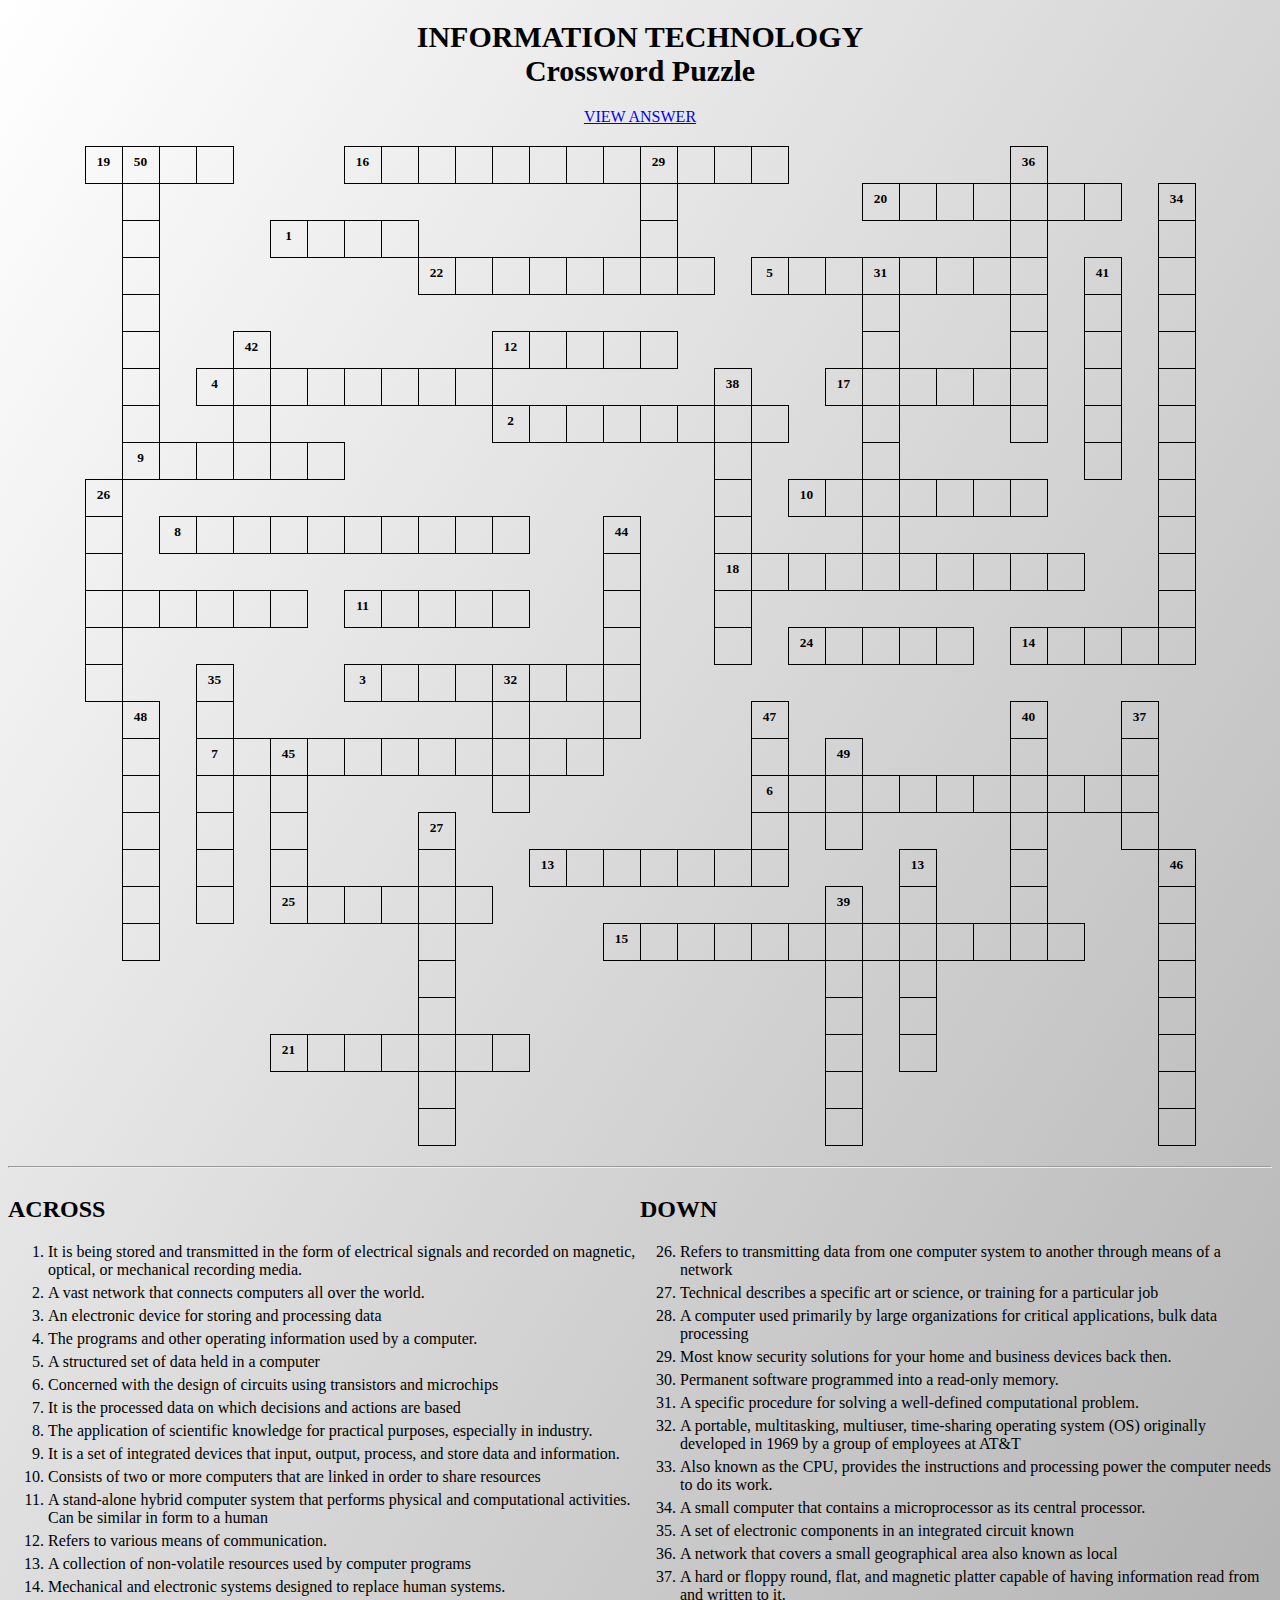
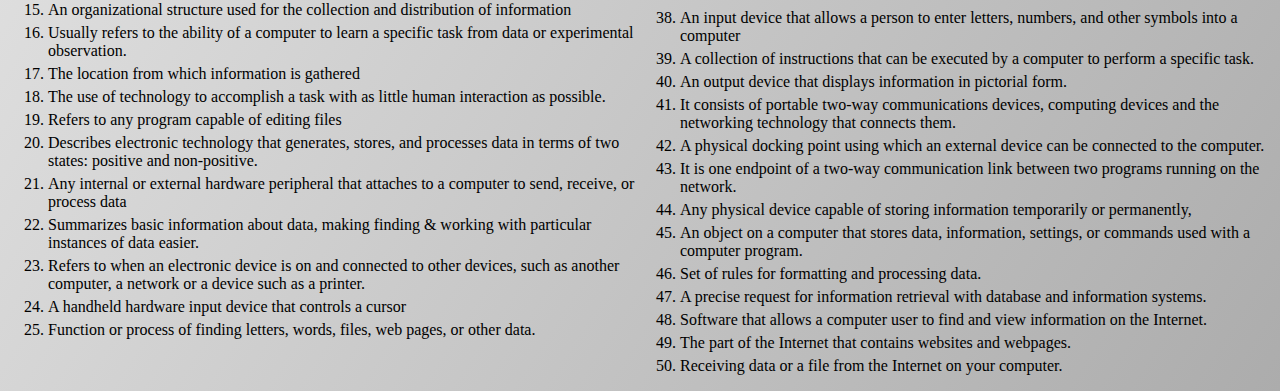
<file: index.html>
<!DOCTYPE html>
<html lang="en">
<head>
    <meta charset="UTF-8">
    <meta http-equiv="X-UA-Compatible" content="IE=edge">
    <meta name="viewport" content="width=device-width, initial-scale=1.0">
    <title>CrossWord by Steven</title>
    <link rel="stylesheet" href="style.css">
</head>
<body>
    <div class="container">
        <h1>INFORMATION TECHNOLOGY<br/>Crossword Puzzle</h1>
        <a href="answer.html">VIEW ANSWER</a>
        <table>
            <tbody><tr>
                <td><sup>19</sup> </td>
                <td><sup>50</sup> </td>
                <td> </td>
                <td> </td>
                <td></td>
                <td></td>
                <td></td>
                <td><sup>16</sup> </td>
                <td> </td>
                <td> </td>
                <td> </td>
                <td> </td>
                <td> </td>
                <td> </td>
                <td> </td>
                <td><sup>29</sup> </td>
                <td> </td>
                <td> </td>
                <td> </td>
                <td></td>
                <td></td>
                <td></td>
                <td></td>
                <td></td>
                <td></td>
                <td><sup>36</sup> </td>
                <td></td>
                <td></td>
                <td></td>
                <td></td>
            </tr>
            <tr>
                <td></td>
                <td> </td>
                <td></td>
                <td></td>
                <td></td>
                <td></td>
                <td></td>
                <td></td>
                <td></td>
                <td></td>
                <td></td>
                <td></td>
                <td></td>
                <td></td>
                <td></td>
                <td> </td>
                <td></td>
                <td></td>
                <td></td>
                <td></td>
                <td></td>
                <td><sup>20</sup> </td>
                <td> </td>
                <td> </td>
                <td> </td>
                <td> </td>
                <td> </td>
                <td> </td>
                <td></td>
                <td><sup>34</sup> </td>
            </tr>
            <tr>
                <td></td>
                <td> </td>
                <td></td>
                <td></td>
                <td></td>
                <td><sup>1</sup> </td>
                <td> </td>
                <td> </td>
                <td> </td>
                <td></td>
                <td></td>
                <td></td>
                <td></td>
                <td></td>
                <td></td>
                <td> </td>
                <td></td>
                <td></td>
                <td></td>
                <td></td>
                <td></td>
                <td></td>
                <td></td>
                <td></td>
                <td></td>
                <td> </td>
                <td></td>
                <td></td>
                <td></td>
                <td> </td>
            </tr>
            <tr>
                <td></td>
                <td> </td>
                <td></td>
                <td></td>
                <td></td>
                <td></td>
                <td></td>
                <td></td>
                <td></td>
                <td><sup>22</sup> </td>
                <td> </td>
                <td> </td>
                <td> </td>
                <td> </td>
                <td> </td>
                <td> </td>
                <td> </td>
                <td></td>
                <td><sup>5</sup> </td>
                <td> </td>
                <td> </td>
                <td><sup>31</sup> </td>
                <td> </td>
                <td> </td>
                <td> </td>
                <td> </td>
                <td></td>
                <td><sup>41</sup> </td>
                <td></td>
                <td> </td>
            </tr>
            <tr>
                <td></td>
                <td> </td>
                <td></td>
                <td></td>
                <td></td>
                <td></td>
                <td></td>
                <td></td>
                <td></td>
                <td></td>
                <td></td>
                <td></td>
                <td></td>
                <td></td>
                <td></td>
                <td></td>
                <td></td>
                <td></td>
                <td></td>
                <td></td>
                <td></td>
                <td> </td>
                <td></td>
                <td></td>
                <td></td>
                <td> </td>
                <td></td>
                <td> </td>
                <td></td>
                <td> </td>
            </tr>
            <tr>
                <td></td>
                <td> </td>
                <td></td>
                <td></td>
                <td><sup>42</sup> </td>
                <td></td>
                <td></td>
                <td></td>
                <td></td>
                <td></td>
                <td></td>
                <td><sup>12</sup> </td>
                <td> </td>
                <td> </td>
                <td> </td>
                <td> </td>
                <td></td>
                <td></td>
                <td></td>
                <td></td>
                <td></td>
                <td> </td>
                <td></td>
                <td></td>
                <td></td>
                <td> </td>
                <td></td>
                <td> </td>
                <td></td>
                <td> </td>
            </tr>
            <tr>
                <td></td>
                <td> </td>
                <td></td>
                <td><sup>4</sup> </td>
                <td> </td>
                <td> </td>
                <td> </td>
                <td> </td>
                <td> </td>
                <td> </td>
                <td> </td>
                <td></td>
                <td></td>
                <td></td>
                <td></td>
                <td></td>
                <td></td>
                <td><sup>38</sup> </td>
                <td></td>
                <td></td>
                <td><sup>17</sup> </td>
                <td> </td>
                <td> </td>
                <td> </td>
                <td> </td>
                <td> </td>
                <td></td>
                <td> </td>
                <td></td>
                <td> </td>
            </tr>
            <tr>
                <td></td>
                <td> </td>
                <td></td>
                <td></td>
                <td> </td>
                <td></td>
                <td></td>
                <td></td>
                <td></td>
                <td></td>
                <td></td>
                <td><sup>2</sup> </td>
                <td> </td>
                <td> </td>
                <td> </td>
                <td> </td>
                <td> </td>
                <td> </td>
                <td> </td>
                <td></td>
                <td></td>
                <td> </td>
                <td></td>
                <td></td>
                <td></td>
                <td> </td>
                <td></td>
                <td> </td>
                <td></td>
                <td> </td>
            </tr>
            <tr>
                <td></td>
                <td><sup>9</sup> </td>
                <td> </td>
                <td> </td>
                <td> </td>
                <td> </td>
                <td> </td>
                <td></td>
                <td></td>
                <td></td>
                <td></td>
                <td></td>
                <td></td>
                <td></td>
                <td></td>
                <td></td>
                <td></td>
                <td> </td>
                <td></td>
                <td></td>
                <td></td>
                <td> </td>
                <td></td>
                <td></td>
                <td></td>
                <td></td>
                <td></td>
                <td> </td>
                <td></td>
                <td> </td>
            </tr>
            <tr>
                <td><sup>26</sup> </td>
                <td></td>
                <td></td>
                <td></td>
                <td></td>
                <td></td>
                <td></td>
                <td></td>
                <td></td>
                <td></td>
                <td></td>
                <td></td>
                <td></td>
                <td></td>
                <td></td>
                <td></td>
                <td></td>
                <td> </td>
                <td></td>
                <td><sup>10</sup> </td>
                <td> </td>
                <td> </td>
                <td> </td>
                <td> </td>
                <td> </td>
                <td> </td>
                <td></td>
                <td></td>
                <td></td>
                <td> </td>
            </tr>
            <tr>
                <td> </td>
                <td></td>
                <td><sup>8</sup> </td>
                <td> </td>
                <td> </td>
                <td> </td>
                <td> </td>
                <td> </td>
                <td> </td>
                <td> </td>
                <td> </td>
                <td> </td>
                <td></td>
                <td></td>
                <td><sup>44</sup> </td>
                <td></td>
                <td></td>
                <td> </td>
                <td></td>
                <td></td>
                <td></td>
                <td> </td>
                <td></td>
                <td></td>
                <td></td>
                <td></td>
                <td></td>
                <td></td>
                <td></td>
                <td> </td>
            </tr>
            <tr>
                <td> </td>
                <td></td>
                <td></td>
                <td></td>
                <td></td>
                <td></td>
                <td></td>
                <td></td>
                <td></td>
                <td></td>
                <td></td>
                <td></td>
                <td></td>
                <td></td>
                <td> </td>
                <td></td>
                <td></td>
                <td><sup>18</sup> </td>
                <td> </td>
                <td> </td>
                <td> </td>
                <td> </td>
                <td> </td>
                <td> </td>
                <td> </td>
                <td> </td>
                <td> </td>
                <td></td>
                <td></td>
                <td> </td>
            </tr>
            <tr>
                
                <td> </td>
                <td> </td>
                <td> </td>
                <td> </td>
                <td> </td>
                <td> </td>
                <td></td><td><sup>11</sup> </td>
                <td> </td>
                <td> </td>
                <td> </td>
                <td>  </td>
                <td></td>
                <td></td>
                <td> </td>
                <td></td>
                <td></td>
                <td> </td>
                <td></td>
                <td></td>
                <td></td>
                <td></td>
                <td></td>
                <td></td>
                <td></td>
                <td></td>
                <td></td>
                <td></td>
                <td></td>
                <td> </td>
            </tr>
            <tr>
                <td> </td>
                <td></td>
                <td></td>
                <td></td>
                <td></td>
                <td></td>
                <td></td>
                <td></td>
                <td></td>
                <td></td>
                <td></td>
                <td></td>
                <td></td>
                <td></td>
                <td> </td>
                <td></td>
                <td></td>
                <td> </td>
                <td></td>
                <td><sup>24</sup> </td>
                <td> </td>
                <td> </td>
                <td> </td>
                <td> </td>
                <td></td>
                <td><sup>14</sup> </td>
                <td> </td>
                <td> </td>
                <td> </td>
                <td> </td>
            </tr>
            <tr>
                <td> </td>
                <td></td>
                <td></td>
                <td><sup>35</sup> </td>
                <td></td>
                <td></td>
                <td></td>
                <td><sup>3</sup> </td>
                <td> </td>
                <td> </td>
                <td> </td>
                <td><sup>32</sup> </td>
                <td> </td>
                <td> </td>
                <td> </td>
                <td></td>
                <td></td>
                <td></td>
                <td></td>
                <td></td>
                <td></td>
                <td></td>
                <td></td>
                <td></td>
                <td></td>
                <td></td>
                <td></td>
                <td></td>
                <td></td>
                <td></td>
            </tr>
            <tr>
                <td></td>
                <td><sup>48</sup> </td>
                <td></td>
                <td> </td>
                <td></td>
                <td></td>
                <td></td>
                <td></td>
                <td></td>
                <td></td>
                <td></td>
                <td> </td>
                <td></td>
                <td></td>
                <td> </td>
                <td></td>
                <td></td>
                <td></td>
                <td><sup>47</sup> </td>
                <td></td>
                <td></td>
                <td></td>
                <td></td>
                <td></td>
                <td></td>
                <td><sup>40</sup> </td>
                <td></td>
                <td></td>
                <td><sup>37</sup> </td>
                <td></td>
            </tr>
            <tr>
                <td></td>
                <td> </td>
                <td></td>
                <td><sup>7</sup> </td>
                <td> </td>
                <td><sup>45</sup> </td>
                <td> </td>
                <td> </td>
                <td> </td>
                <td> </td>
                <td> </td>
                <td> </td>
                <td> </td>
                <td> </td>
                <td></td>
                <td></td>
                <td></td>
                <td></td>
                <td> </td>
                <td></td>
                <td><sup>49</sup> </td>
                <td></td>
                <td></td>
                <td></td>
                <td></td>
                <td> </td>
                <td></td>
                <td></td>
                <td> </td>
                <td></td>
            </tr>
            <tr>
                <td></td>
                <td> </td>
                <td></td>
                <td> </td>
                <td></td>
                <td> </td>
                <td></td>
                <td></td>
                <td></td>
                <td></td>
                <td></td>
                <td> </td>
                <td></td>
                <td></td>
                <td></td>
                <td></td>
                <td></td>
                <td></td>
                <td><sup>6</sup> </td>
                <td> </td>
                <td> </td>
                <td> </td>
                <td> </td>
                <td> </td>
                <td> </td>
                <td> </td>
                <td> </td>
                <td> </td>
                <td> </td>
                <td></td>
            </tr>
            <tr>
                <td></td>
                <td> </td>
                <td></td>
                <td> </td>
                <td></td>
                <td> </td>
                <td></td>
                <td></td>
                <td></td>
                <td><sup>27</sup> </td>
                <td></td>
                <td></td>
                <td></td>
                <td></td>
                <td></td>
                <td></td>
                <td></td>
                <td></td>
                <td> </td>
                <td></td>
                <td> </td>
                <td></td>
                <td></td>
                <td></td>
                <td></td>
                <td> </td>
                <td></td>
                <td></td>
                <td> </td>
                <td></td>
            </tr>
            <tr>
                <td></td>
                <td> </td>
                <td></td>
                <td> </td>
                <td></td>
                <td> </td>
                <td></td>
                <td></td>
                <td></td>
                <td> </td>
                <td></td>
                <td></td>
                <td><sup>13</sup> </td>
                <td> </td>
                <td> </td>
                <td> </td>
                <td> </td>
                <td> </td>
                <td> </td>
                <td></td>
                <td></td>
                <td></td>
                <td><sup>13</sup> </td>
                <td></td>
                <td></td>
                <td> </td>
                <td></td>
                <td></td>
                <td></td>
                <td><sup>46</sup> </td>
            </tr>
            <tr>
                <td></td>
                <td> </td>
                <td></td>
                <td> </td>
                <td></td>
                <td><sup>25</sup> </td>
                <td> </td>
                <td> </td>
                <td> </td>
                <td> </td>
                <td> </td>
                <td></td>
                <td></td>
                <td></td>
                <td></td>
                <td></td>
                <td></td>
                <td></td>
                <td></td>
                <td></td>
                <td><sup>39</sup> </td>
                <td></td>
                <td> </td>
                <td></td>
                <td></td>
                <td> </td>
                <td></td>
                <td></td>
                <td></td>
                <td> </td>
            </tr>
            <tr>
                <td></td>
                <td> </td>
                <td></td>
                <td></td>
                <td></td>
                <td></td>
                <td></td>
                <td></td>
                <td></td>
                <td> </td>
                <td></td>
                <td></td>
                <td></td>
                <td></td>
                <td><sup>15</sup> </td>
                <td> </td>
                <td> </td>
                <td> </td>
                <td> </td>
                <td> </td>
                <td> </td>
                <td> </td>
                <td> </td>
                <td> </td>
                <td> </td>
                <td> </td>
                <td> </td>
                <td></td>
                <td></td>
                <td> </td>
            </tr>
            <tr>
                <td></td>
                <td></td>
                <td></td>
                <td></td>
                <td></td>
                <td></td>
                <td></td>
                <td></td>
                <td></td>
                <td> </td>
                <td></td>
                <td></td>
                <td></td>
                <td></td>
                <td></td>
                <td></td>
                <td></td>
                <td></td>
                <td></td>
                <td></td>
                <td> </td>
                <td></td>
                <td> </td>
                <td></td>
                <td></td>
                <td></td>
                <td></td>
                <td></td>
                <td></td>
                <td> </td>
            </tr>
            <tr>
                <td></td>
                <td></td>
                <td></td>
                <td></td>
                <td></td>
                <td></td>
                <td></td>
                <td></td>
                <td></td>
                <td> </td>
                <td></td>
                <td></td>
                <td></td>
                <td></td>
                <td></td>
                <td></td>
                <td></td>
                <td></td>
                <td></td>
                <td></td>
                <td> </td>
                <td></td>
                <td> </td>
                <td></td>
                <td></td>
                <td></td>
                <td></td>
                <td></td>
                <td></td>
                <td> </td>
            </tr>
            <tr>
                <td></td>
                <td></td>
                <td></td>
                <td></td>
                <td></td>
                <td><sup>21</sup> </td>
                <td> </td>
                <td> </td>
                <td> </td>
                <td> </td>
                <td> </td>
                <td> </td>
                <td></td>
                <td></td>
                <td></td>
                <td></td>
                <td></td>
                <td></td>
                <td></td>
                <td></td>
                <td> </td>
                <td></td>
                <td> </td>
                <td></td>
                <td></td>
                <td></td>
                <td></td>
                <td></td>
                <td></td>
                <td> </td>
            </tr>
            <tr>
                <td></td>
                <td></td>
                <td></td>
                <td></td>
                <td></td>
                <td></td>
                <td></td>
                <td></td>
                <td></td>
                <td> </td>
                <td></td>
                <td></td>
                <td></td>
                <td></td>
                <td></td>
                <td></td>
                <td></td>
                <td></td>
                <td></td>
                <td></td>
                <td> </td>
                <td></td>
                <td></td>
                <td></td>
                <td></td>
                <td></td>
                <td></td>
                <td></td>
                <td></td>
                <td> </td>
            </tr>
            <tr>
                <td></td>
                <td></td>
                <td></td>
                <td></td>
                <td></td>
                <td></td>
                <td></td>
                <td></td>
                <td></td>
                <td> </td>
                <td></td>
                <td></td>
                <td></td>
                <td></td>
                <td></td>
                <td></td>
                <td></td>
                <td></td>
                <td></td>
                <td></td>
                <td> </td>
                <td></td>
                <td></td>
                <td></td>
                <td></td>
                <td></td>
                <td></td>
                <td></td>
                <td></td>
                <td> </td>
            </tr>
        </tbody></table>
        <hr>
        <div class="clues">
            <div id="across">
                <h2>ACROSS</h2>
                <ol>
                    <li>It is being stored and transmitted in the form of electrical signals and recorded on magnetic, optical, or mechanical recording media.</li>
                    <li>A vast network that connects computers all over the world.</li>
                    <li>An electronic device for storing and processing data</li>
                    <li>The programs and other operating information used by a computer.</li>
                    <li>A structured set of data held in a computer</li>
                    <li>Concerned with the design of circuits using transistors and microchips</li>
                    <li>It is the processed data on which decisions and actions are based</li>
                    <li>The application of scientific knowledge for practical purposes, especially in industry.</li>
                    <li>It is a set of integrated devices that input, output, process, and store data and information.</li>
                    <li>Consists of two or more computers that are linked in order to share resources</li>
                    <li>A stand-alone hybrid computer system that performs physical and computational activities. Can be similar in form to a human</li>
                    <li>Refers to various means of communication.</li>
                    <li>A collection of non-volatile resources used by computer programs</li>
                    <li>Mechanical and electronic systems designed to replace human systems.</li>
                    <li>An organizational structure used for the collection and distribution of information</li>
                    <li>Usually refers to the ability of a computer to learn a specific task from data or experimental observation.</li>
                    <li>The location from which information is gathered</li>
                    <li>The use of technology to accomplish a task with as little human interaction as possible.</li>
                    <li>Refers to any program capable of editing files</li>
                    <li>Describes electronic technology that generates, stores, and processes data in terms of two states: positive and non-positive.</li>
                    <li>Any internal or external hardware peripheral that attaches to a computer to send, receive, or process data</li>
                    <li>Summarizes basic information about data, making finding & working with particular instances of data easier.</li>
                    <li>Refers to when an electronic device is on and connected to other devices, such as another computer, a network or a device such as a printer.</li>
                    <li>A handheld hardware input device that controls a cursor</li>
                    <li>Function or process of finding letters, words, files, web pages, or other data.</li>
                </ol>
            </div>
            <div id="down">
                <h2>DOWN</h2>
                <ol start="26">
                    <li>Refers to transmitting data from one computer system to another through means of a network</li>
                    <li>Technical describes a specific art or science, or training for a particular job</li>
                    <li>A computer used primarily by large organizations for critical applications, bulk data processing</li>
                    <li>Most know security solutions for your home and business devices back then.</li>
                    <li>Permanent software programmed into a read-only memory.</li>
                    <li>A specific procedure for solving a well-defined computational problem.</li>
                    <li>A portable, multitasking, multiuser, time-sharing operating system (OS) originally developed in 1969 by a group of employees at AT&T</li>
                    <li>Also known as the CPU, provides the instructions and processing power the computer needs to do its work.</li>
                    <li>A small computer that contains a microprocessor as its central processor.</li>
                    <li>A set of electronic components in an integrated circuit known</li>
                    <li>A network that covers a small geographical area also known as local</li>
                    <li>A hard or floppy round, flat, and magnetic platter capable of having information read from and written to it.</li>
                    <li>An input device that allows a person to enter letters, numbers, and other symbols into a computer</li>
                    <li>A collection of instructions that can be executed by a computer to perform a specific task.</li>
                    <li>An output device that displays information in pictorial form.</li>
                    <li>It consists of portable two-way communications devices, computing devices and the networking technology that connects them.</li>
                    <li>A physical docking point using which an external device can be connected to the computer.</li>
                    <li>It is one endpoint of a two-way communication link between two programs running on the network.</li>
                    <li>Any physical device capable of storing information temporarily or permanently, </li>
                    <li>An object on a computer that stores data, information, settings, or commands used with a computer program.</li>
                    <li>Set of rules for formatting and processing data.</li>
                    <li>A precise request for information retrieval with database and information systems.</li>
                    <li>Software that allows a computer user to find and view information on the Internet.</li>
                    <li>The part of the Internet that contains websites and webpages.</li>
                    <li>Receiving data or a file from the Internet on your computer.</li>
                </ol>
            </div>
        </div>
        </div>
</body>
</html>
</file>
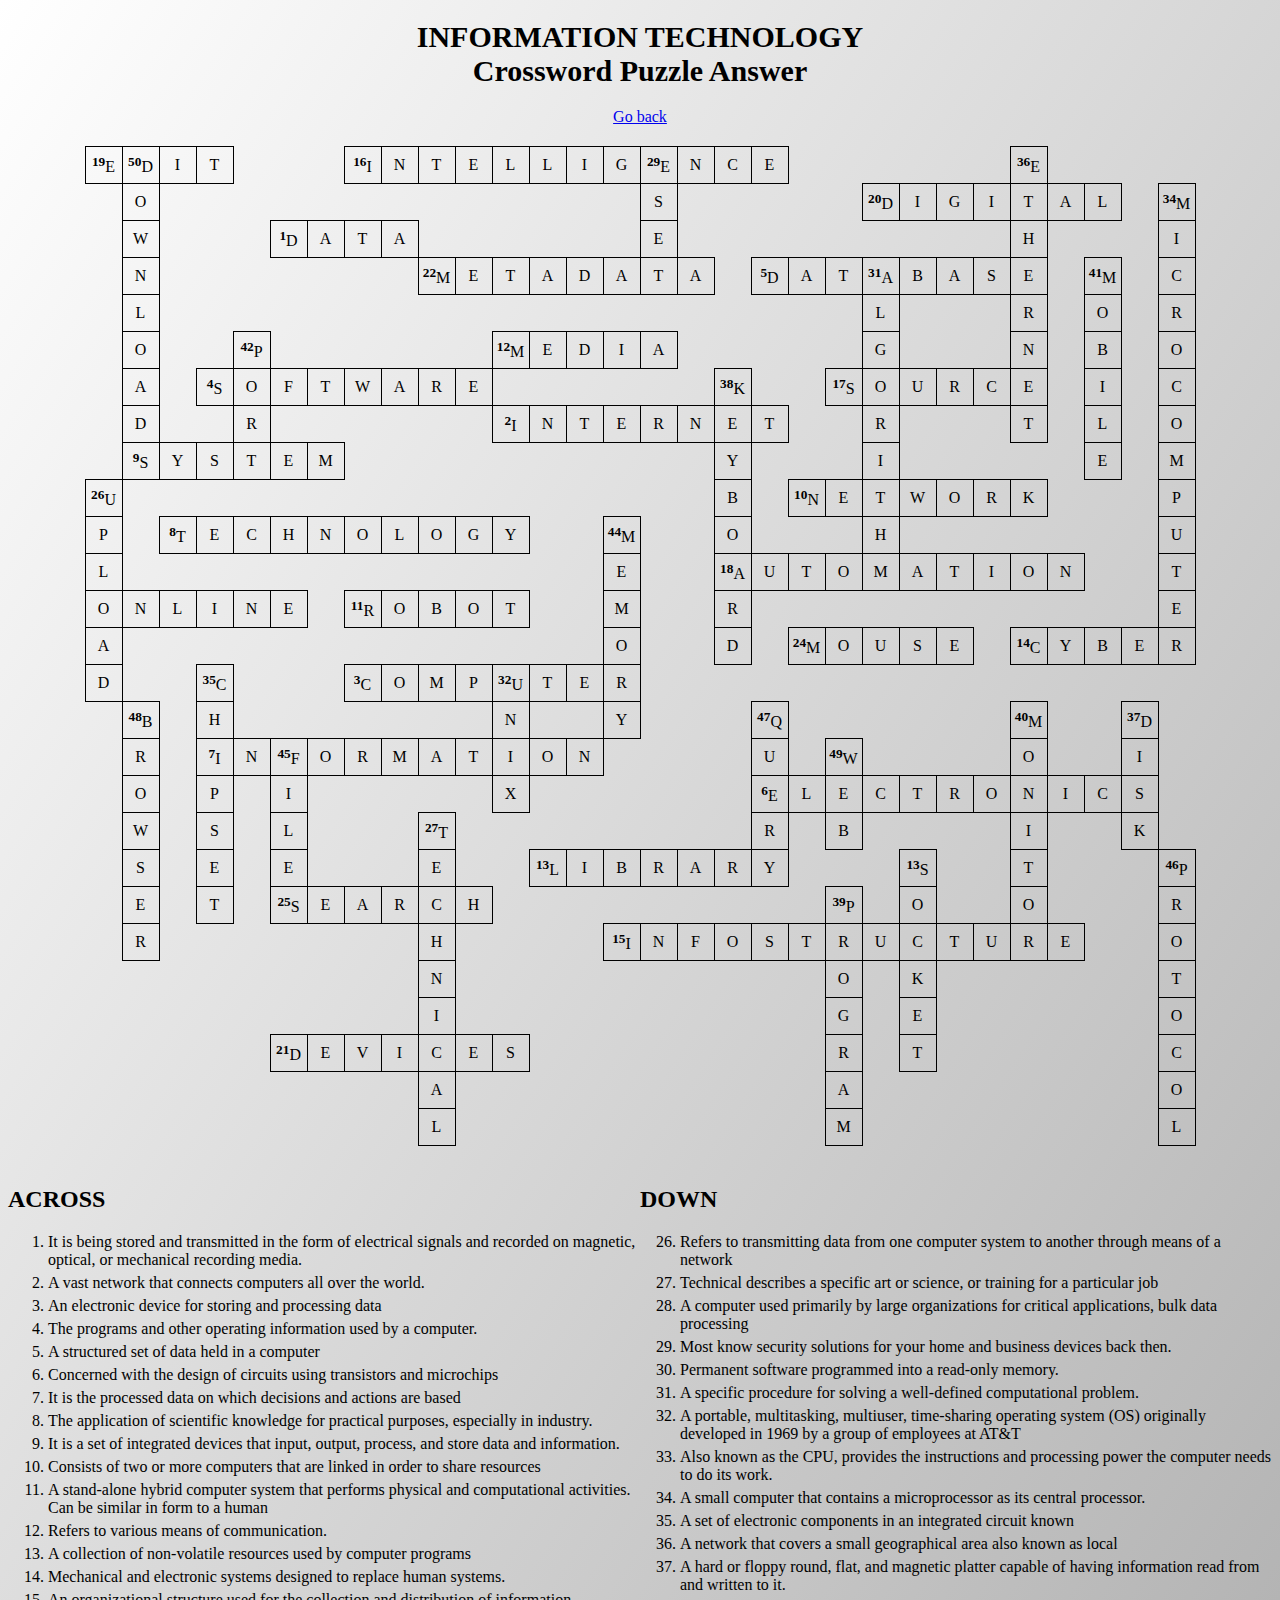
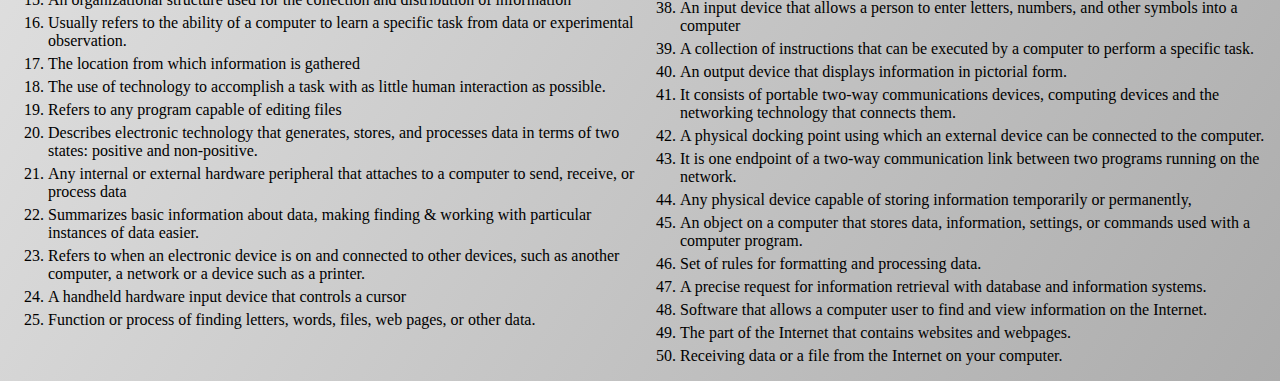
<file: answer.html>
<!DOCTYPE html>
<html lang="en">
<head>
    <meta charset="UTF-8">
    <meta http-equiv="X-UA-Compatible" content="IE=edge">
    <meta name="viewport" content="width=device-width, initial-scale=1.0">
    <title>CrossWord by Steven</title>
    <link rel="stylesheet" href="style.css">
</head>
<body>
    <div class="container">
        <h1>INFORMATION TECHNOLOGY<br/>Crossword Puzzle Answer</h1>
        <a href="index.html">Go back</a>
        <table>
            <tbody><tr>
                <td><sup>19</sup>E</td>
                <td><sup>50</sup>D</td>
                <td>I</td>
                <td>T</td>
                <td></td>
                <td></td>
                <td></td>
                <td><sup>16</sup>I</td>
                <td>N</td>
                <td>T</td>
                <td>E</td>
                <td>L</td>
                <td>L</td>
                <td>I</td>
                <td>G</td>
                <td><sup>29</sup>E</td>
                <td>N</td>
                <td>C</td>
                <td>E</td>
                <td></td>
                <td></td>
                <td class="black"></td>
                <td></td>
                <td></td>
                <td></td>
                <td><sup>36</sup>E</td>
                <td></td>
                <td></td>
                <td></td>
                <td></td>
            </tr>
            <tr>
                <td></td>
                <td>O</td>
                <td></td>
                <td></td>
                <td></td>
                <td></td>
                <td></td>
                <td></td>
                <td></td>
                <td></td>
                <td></td>
                <td></td>
                <td></td>
                <td></td>
                <td></td>
                <td>S</td>
                <td></td>
                <td></td>
                <td></td>
                <td></td>
                <td></td>
                <td><sup>20</sup>D</td>
                <td>I</td>
                <td>G</td>
                <td>I</td>
                <td>T</td>
                <td>A</td>
                <td>L</td>
                <td></td>
                <td><sup>34</sup>M</td>
            </tr>
            <tr>
                <td></td>
                <td>W</td>
                <td></td>
                <td></td>
                <td></td>
                <td><sup>1</sup>D</td>
                <td>A</td>
                <td>T</td>
                <td>A</td>
                <td></td>
                <td></td>
                <td></td>
                <td></td>
                <td></td>
                <td></td>
                <td>E</td>
                <td></td>
                <td></td>
                <td></td>
                <td></td>
                <td></td>
                <td></td>
                <td></td>
                <td></td>
                <td></td>
                <td>H</td>
                <td></td>
                <td></td>
                <td></td>
                <td>I</td>
            </tr>
            <tr>
                <td></td>
                <td>N</td>
                <td></td>
                <td></td>
                <td></td>
                <td></td>
                <td></td>
                <td></td>
                <td></td>
                <td><sup>22</sup>M</td>
                <td>E</td>
                <td>T</td>
                <td>A</td>
                <td>D</td>
                <td>A</td>
                <td>T</td>
                <td>A</td>
                <td></td>
                <td><sup>5</sup>D</td>
                <td>A</td>
                <td>T</td>
                <td><sup>31</sup>A</td>
                <td>B</td>
                <td>A</td>
                <td>S</td>
                <td>E</td>
                <td></td>
                <td><sup>41</sup>M</td>
                <td></td>
                <td>C</td>
            </tr>
            <tr>
                <td></td>
                <td>L</td>
                <td></td>
                <td></td>
                <td></td>
                <td></td>
                <td></td>
                <td></td>
                <td></td>
                <td></td>
                <td></td>
                <td></td>
                <td></td>
                <td></td>
                <td></td>
                <td></td>
                <td></td>
                <td></td>
                <td></td>
                <td></td>
                <td></td>
                <td>L</td>
                <td></td>
                <td></td>
                <td></td>
                <td>R</td>
                <td></td>
                <td>O</td>
                <td></td>
                <td>R</td>
            </tr>
            <tr>
                <td></td>
                <td>O</td>
                <td></td>
                <td></td>
                <td><sup>42</sup>P</td>
                <td></td>
                <td></td>
                <td></td>
                <td></td>
                <td></td>
                <td></td>
                <td><sup>12</sup>M</td>
                <td>E</td>
                <td>D</td>
                <td>I</td>
                <td>A</td>
                <td></td>
                <td></td>
                <td></td>
                <td></td>
                <td></td>
                <td>G</td>
                <td></td>
                <td></td>
                <td></td>
                <td>N</td>
                <td></td>
                <td>B</td>
                <td></td>
                <td>O</td>
            </tr>
            <tr>
                <td></td>
                <td>A</td>
                <td></td>
                <td><sup>4</sup>S</td>
                <td>O</td>
                <td>F</td>
                <td>T</td>
                <td>W</td>
                <td>A</td>
                <td>R</td>
                <td>E</td>
                <td></td>
                <td></td>
                <td></td>
                <td></td>
                <td></td>
                <td></td>
                <td><sup>38</sup>K</td>
                <td></td>
                <td></td>
                <td><sup>17</sup>S</td>
                <td>O</td>
                <td>U</td>
                <td>R</td>
                <td>C</td>
                <td>E</td>
                <td></td>
                <td>I</td>
                <td></td>
                <td>C</td>
            </tr>
            <tr>
                <td></td>
                <td>D</td>
                <td></td>
                <td></td>
                <td>R</td>
                <td></td>
                <td></td>
                <td></td>
                <td></td>
                <td></td>
                <td></td>
                <td><sup>2</sup>I</td>
                <td>N</td>
                <td>T</td>
                <td>E</td>
                <td>R</td>
                <td>N</td>
                <td>E</td>
                <td>T</td>
                <td></td>
                <td></td>
                <td>R</td>
                <td></td>
                <td></td>
                <td></td>
                <td>T</td>
                <td></td>
                <td>L</td>
                <td></td>
                <td>O</td>
            </tr>
            <tr>
                <td></td>
                <td><sup>9</sup>S</td>
                <td>Y</td>
                <td>S</td>
                <td>T</td>
                <td>E</td>
                <td>M</td>
                <td></td>
                <td></td>
                <td></td>
                <td></td>
                <td></td>
                <td></td>
                <td></td>
                <td></td>
                <td></td>
                <td></td>
                <td>Y</td>
                <td></td>
                <td></td>
                <td></td>
                <td>I</td>
                <td></td>
                <td></td>
                <td></td>
                <td></td>
                <td></td>
                <td>E</td>
                <td></td>
                <td>M</td>
            </tr>
            <tr>
                <td><sup>26</sup>U</td>
                <td></td>
                <td></td>
                <td></td>
                <td></td>
                <td></td>
                <td></td>
                <td></td>
                <td></td>
                <td></td>
                <td></td>
                <td></td>
                <td></td>
                <td></td>
                <td></td>
                <td></td>
                <td></td>
                <td>B</td>
                <td></td>
                <td><sup>10</sup>N</td>
                <td>E</td>
                <td>T</td>
                <td>W</td>
                <td>O</td>
                <td>R</td>
                <td>K</td>
                <td></td>
                <td></td>
                <td></td>
                <td>P</td>
            </tr>
            <tr>
                <td>P</td>
                <td></td>
                <td><sup>8</sup>T</td>
                <td>E</td>
                <td>C</td>
                <td>H</td>
                <td>N</td>
                <td>O</td>
                <td>L</td>
                <td>O</td>
                <td>G</td>
                <td>Y</td>
                <td></td>
                <td></td>
                <td><sup>44</sup>M</td>
                <td></td>
                <td></td>
                <td>O</td>
                <td></td>
                <td></td>
                <td></td>
                <td>H</td>
                <td></td>
                <td></td>
                <td></td>
                <td></td>
                <td></td>
                <td></td>
                <td></td>
                <td>U</td>
            </tr>
            <tr>
                <td>L</td>
                <td></td>
                <td></td>
                <td></td>
                <td></td>
                <td></td>
                <td></td>
                <td></td>
                <td></td>
                <td></td>
                <td></td>
                <td></td>
                <td></td>
                <td></td>
                <td>E</td>
                <td></td>
                <td></td>
                <td><sup>18</sup>A</td>
                <td>U</td>
                <td>T</td>
                <td>O</td>
                <td>M</td>
                <td>A</td>
                <td>T</td>
                <td>I</td>
                <td>O</td>
                <td>N</td>
                <td></td>
                <td></td>
                <td>T</td>
            </tr>
            <tr>
                
                <td>O</td>
                <td>N</td>
                <td>L</td>
                <td>I</td>
                <td>N</td>
                <td>E</td>
                <td></td><td><sup>11</sup>R</td>
                <td>O</td>
                <td>B</td>
                <td>O</td>
                <td>T</td>
                <td></td>
                <td></td>
                <td>M</td>
                <td></td>
                <td></td>
                <td>R</td>
                <td></td>
                <td></td>
                <td></td>
                <td></td>
                <td></td>
                <td></td>
                <td></td>
                <td></td>
                <td></td>
                <td></td>
                <td></td>
                <td>E</td>
            </tr>
            <tr>
                <td>A</td>
                <td></td>
                <td></td>
                <td></td>
                <td></td>
                <td></td>
                <td></td>
                <td></td>
                <td></td>
                <td></td>
                <td></td>
                <td></td>
                <td></td>
                <td></td>
                <td>O</td>
                <td></td>
                <td></td>
                <td>D</td>
                <td></td>
                <td><sup>24</sup>M</td>
                <td>O</td>
                <td>U</td>
                <td>S</td>
                <td>E</td>
                <td></td>
                <td><sup>14</sup>C</td>
                <td>Y</td>
                <td>B</td>
                <td>E</td>
                <td>R</td>
            </tr>
            <tr>
                <td>D</td>
                <td></td>
                <td></td>
                <td><sup>35</sup>C</td>
                <td></td>
                <td></td>
                <td></td>
                <td><sup>3</sup>C</td>
                <td>O</td>
                <td>M</td>
                <td>P</td>
                <td><sup>32</sup>U</td>
                <td>T</td>
                <td>E</td>
                <td>R</td>
                <td></td>
                <td></td>
                <td></td>
                <td></td>
                <td></td>
                <td></td>
                <td></td>
                <td></td>
                <td></td>
                <td></td>
                <td></td>
                <td></td>
                <td></td>
                <td></td>
                <td></td>
            </tr>
            <tr>
                <td></td>
                <td><sup>48</sup>B</td>
                <td></td>
                <td>H</td>
                <td></td>
                <td></td>
                <td></td>
                <td></td>
                <td></td>
                <td></td>
                <td></td>
                <td>N</td>
                <td></td>
                <td></td>
                <td>Y</td>
                <td></td>
                <td></td>
                <td></td>
                <td><sup>47</sup>Q</td>
                <td></td>
                <td></td>
                <td></td>
                <td></td>
                <td></td>
                <td></td>
                <td><sup>40</sup>M</td>
                <td></td>
                <td></td>
                <td><sup>37</sup>D</td>
                <td></td>
            </tr>
            <tr>
                <td></td>
                <td>R</td>
                <td></td>
                <td><sup>7</sup>I</td>
                <td>N</td>
                <td><sup>45</sup>F</td>
                <td>O</td>
                <td>R</td>
                <td>M</td>
                <td>A</td>
                <td>T</td>
                <td>I</td>
                <td>O</td>
                <td>N</td>
                <td></td>
                <td></td>
                <td></td>
                <td></td>
                <td>U</td>
                <td></td>
                <td><sup>49</sup>W</td>
                <td></td>
                <td></td>
                <td></td>
                <td></td>
                <td>O</td>
                <td></td>
                <td></td>
                <td>I</td>
                <td></td>
            </tr>
            <tr>
                <td></td>
                <td>O</td>
                <td></td>
                <td>P</td>
                <td></td>
                <td>I</td>
                <td></td>
                <td></td>
                <td></td>
                <td></td>
                <td></td>
                <td>X</td>
                <td></td>
                <td></td>
                <td></td>
                <td></td>
                <td></td>
                <td></td>
                <td><sup>6</sup>E</td>
                <td>L</td>
                <td>E</td>
                <td>C</td>
                <td>T</td>
                <td>R</td>
                <td>O</td>
                <td>N</td>
                <td>I</td>
                <td>C</td>
                <td>S</td>
                <td></td>
            </tr>
            <tr>
                <td></td>
                <td>W</td>
                <td></td>
                <td>S</td>
                <td></td>
                <td>L</td>
                <td></td>
                <td></td>
                <td></td>
                <td><sup>27</sup>T</td>
                <td></td>
                <td></td>
                <td></td>
                <td></td>
                <td></td>
                <td></td>
                <td></td>
                <td></td>
                <td>R</td>
                <td></td>
                <td>B</td>
                <td></td>
                <td></td>
                <td></td>
                <td></td>
                <td>I</td>
                <td></td>
                <td></td>
                <td>K</td>
                <td></td>
            </tr>
            <tr>
                <td></td>
                <td>S</td>
                <td></td>
                <td>E</td>
                <td></td>
                <td>E</td>
                <td></td>
                <td></td>
                <td></td>
                <td>E</td>
                <td></td>
                <td></td>
                <td><sup>13</sup>L</td>
                <td>I</td>
                <td>B</td>
                <td>R</td>
                <td>A</td>
                <td>R</td>
                <td>Y</td>
                <td></td>
                <td></td>
                <td></td>
                <td><sup>13</sup>S</td>
                <td></td>
                <td></td>
                <td>T</td>
                <td></td>
                <td></td>
                <td></td>
                <td><sup>46</sup>P</td>
            </tr>
            <tr>
                <td></td>
                <td>E</td>
                <td></td>
                <td>T</td>
                <td></td>
                <td><sup>25</sup>S</td>
                <td>E</td>
                <td>A</td>
                <td>R</td>
                <td>C</td>
                <td>H</td>
                <td></td>
                <td></td>
                <td></td>
                <td></td>
                <td></td>
                <td></td>
                <td></td>
                <td></td>
                <td></td>
                <td><sup>39</sup>P</td>
                <td></td>
                <td>O</td>
                <td></td>
                <td></td>
                <td>O</td>
                <td></td>
                <td></td>
                <td></td>
                <td>R</td>
            </tr>
            <tr>
                <td></td>
                <td>R</td>
                <td></td>
                <td></td>
                <td></td>
                <td></td>
                <td></td>
                <td></td>
                <td></td>
                <td>H</td>
                <td></td>
                <td></td>
                <td></td>
                <td></td>
                <td><sup>15</sup>I</td>
                <td>N</td>
                <td>F</td>
                <td>O</td>
                <td>S</td>
                <td>T</td>
                <td>R</td>
                <td>U</td>
                <td>C</td>
                <td>T</td>
                <td>U</td>
                <td>R</td>
                <td>E</td>
                <td></td>
                <td></td>
                <td>O</td>
            </tr>
            <tr>
                <td></td>
                <td></td>
                <td></td>
                <td></td>
                <td></td>
                <td></td>
                <td></td>
                <td></td>
                <td></td>
                <td>N</td>
                <td></td>
                <td></td>
                <td></td>
                <td></td>
                <td></td>
                <td></td>
                <td></td>
                <td></td>
                <td></td>
                <td></td>
                <td>O</td>
                <td></td>
                <td>K</td>
                <td></td>
                <td></td>
                <td></td>
                <td></td>
                <td></td>
                <td></td>
                <td>T</td>
            </tr>
            <tr>
                <td></td>
                <td></td>
                <td></td>
                <td></td>
                <td></td>
                <td></td>
                <td></td>
                <td></td>
                <td></td>
                <td>I</td>
                <td></td>
                <td></td>
                <td></td>
                <td></td>
                <td></td>
                <td></td>
                <td></td>
                <td></td>
                <td></td>
                <td></td>
                <td>G</td>
                <td></td>
                <td>E</td>
                <td></td>
                <td></td>
                <td></td>
                <td></td>
                <td></td>
                <td></td>
                <td>O</td>
            </tr>
            <tr>
                <td></td>
                <td></td>
                <td></td>
                <td></td>
                <td></td>
                <td><sup>21</sup>D</td>
                <td>E</td>
                <td>V</td>
                <td>I</td>
                <td>C</td>
                <td>E</td>
                <td>S</td>
                <td></td>
                <td></td>
                <td></td>
                <td></td>
                <td></td>
                <td></td>
                <td></td>
                <td></td>
                <td>R</td>
                <td></td>
                <td>T</td>
                <td></td>
                <td></td>
                <td></td>
                <td></td>
                <td></td>
                <td></td>
                <td>C</td>
            </tr>
            <tr>
                <td></td>
                <td></td>
                <td></td>
                <td></td>
                <td></td>
                <td></td>
                <td></td>
                <td></td>
                <td></td>
                <td>A</td>
                <td></td>
                <td></td>
                <td></td>
                <td></td>
                <td></td>
                <td></td>
                <td></td>
                <td></td>
                <td></td>
                <td></td>
                <td>A</td>
                <td></td>
                <td></td>
                <td></td>
                <td></td>
                <td></td>
                <td></td>
                <td></td>
                <td></td>
                <td>O</td>
            </tr>
            <tr>
                <td></td>
                <td></td>
                <td></td>
                <td></td>
                <td></td>
                <td></td>
                <td></td>
                <td></td>
                <td></td>
                <td>L</td>
                <td></td>
                <td></td>
                <td></td>
                <td></td>
                <td></td>
                <td></td>
                <td></td>
                <td></td>
                <td></td>
                <td></td>
                <td>M</td>
                <td></td>
                <td></td>
                <td></td>
                <td></td>
                <td></td>
                <td></td>
                <td></td>
                <td></td>
                <td>L</td>
            </tr>
        </tbody></table>
        <div class="clues">
            <div id="across">
                <h2>ACROSS</h2>
                <ol>
                    <li>It is being stored and transmitted in the form of electrical signals and recorded on magnetic, optical, or mechanical recording media.</li>
                    <li>A vast network that connects computers all over the world.</li>
                    <li>An electronic device for storing and processing data</li>
                    <li>The programs and other operating information used by a computer.</li>
                    <li>A structured set of data held in a computer</li>
                    <li>Concerned with the design of circuits using transistors and microchips</li>
                    <li>It is the processed data on which decisions and actions are based</li>
                    <li>The application of scientific knowledge for practical purposes, especially in industry.</li>
                    <li>It is a set of integrated devices that input, output, process, and store data and information.</li>
                    <li>Consists of two or more computers that are linked in order to share resources</li>
                    <li>A stand-alone hybrid computer system that performs physical and computational activities. Can be similar in form to a human</li>
                    <li>Refers to various means of communication.</li>
                    <li>A collection of non-volatile resources used by computer programs</li>
                    <li>Mechanical and electronic systems designed to replace human systems.</li>
                    <li>An organizational structure used for the collection and distribution of information</li>
                    <li>Usually refers to the ability of a computer to learn a specific task from data or experimental observation.</li>
                    <li>The location from which information is gathered</li>
                    <li>The use of technology to accomplish a task with as little human interaction as possible.</li>
                    <li>Refers to any program capable of editing files</li>
                    <li>Describes electronic technology that generates, stores, and processes data in terms of two states: positive and non-positive.</li>
                    <li>Any internal or external hardware peripheral that attaches to a computer to send, receive, or process data</li>
                    <li>Summarizes basic information about data, making finding & working with particular instances of data easier.</li>
                    <li>Refers to when an electronic device is on and connected to other devices, such as another computer, a network or a device such as a printer.</li>
                    <li>A handheld hardware input device that controls a cursor</li>
                    <li>Function or process of finding letters, words, files, web pages, or other data.</li>
                </ol>
            </div>
            <div id="down">
                <h2>DOWN</h2>
                <ol start="26">
                    <li>Refers to transmitting data from one computer system to another through means of a network</li>
                    <li>Technical describes a specific art or science, or training for a particular job</li>
                    <li>A computer used primarily by large organizations for critical applications, bulk data processing</li>
                    <li>Most know security solutions for your home and business devices back then.</li>
                    <li>Permanent software programmed into a read-only memory.</li>
                    <li>A specific procedure for solving a well-defined computational problem.</li>
                    <li>A portable, multitasking, multiuser, time-sharing operating system (OS) originally developed in 1969 by a group of employees at AT&T</li>
                    <li>Also known as the CPU, provides the instructions and processing power the computer needs to do its work.</li>
                    <li>A small computer that contains a microprocessor as its central processor.</li>
                    <li>A set of electronic components in an integrated circuit known</li>
                    <li>A network that covers a small geographical area also known as local</li>
                    <li>A hard or floppy round, flat, and magnetic platter capable of having information read from and written to it.</li>
                    <li>An input device that allows a person to enter letters, numbers, and other symbols into a computer</li>
                    <li>A collection of instructions that can be executed by a computer to perform a specific task.</li>
                    <li>An output device that displays information in pictorial form.</li>
                    <li>It consists of portable two-way communications devices, computing devices and the networking technology that connects them.</li>
                    <li>A physical docking point using which an external device can be connected to the computer.</li>
                    <li>It is one endpoint of a two-way communication link between two programs running on the network.</li>
                    <li>Any physical device capable of storing information temporarily or permanently, </li>
                    <li>An object on a computer that stores data, information, settings, or commands used with a computer program.</li>
                    <li>Set of rules for formatting and processing data.</li>
                    <li>A precise request for information retrieval with database and information systems.</li>
                    <li>Software that allows a computer user to find and view information on the Internet.</li>
                    <li>The part of the Internet that contains websites and webpages.</li>
                    <li>Receiving data or a file from the Internet on your computer.</li>
                </ol>
            </div>
        </div>
        </div>
</body>
</html>
</file>
<file: style.css>
body{
    /* background-color: rgb(214, 214, 214); */
    background-image: linear-gradient(to bottom right,white,rgb(172, 172, 172));
    
}
.container {
    text-align: center;
}
sup{
    font-weight: bold;
    
}
.clues{
    text-align: left;
}
#across,#down{
    width: 50%;
    float: left;
}
li{
    margin-bottom: 5px;
}
table{
    /* background-color: rgb(214, 214, 214); */
	padding: 0px;
    text-align: center;
    border-collapse: collapse;
    table-layout: fixed;
    margin: 20px auto;
}
td{
    border: 1px solid #000;
    padding: 0px;
    empty-cells: show;
    height: 36px;
	width: 36px;
}
td:empty{
    border: 0px;
}
h1{
    font-size: 30px;
}
</file>
